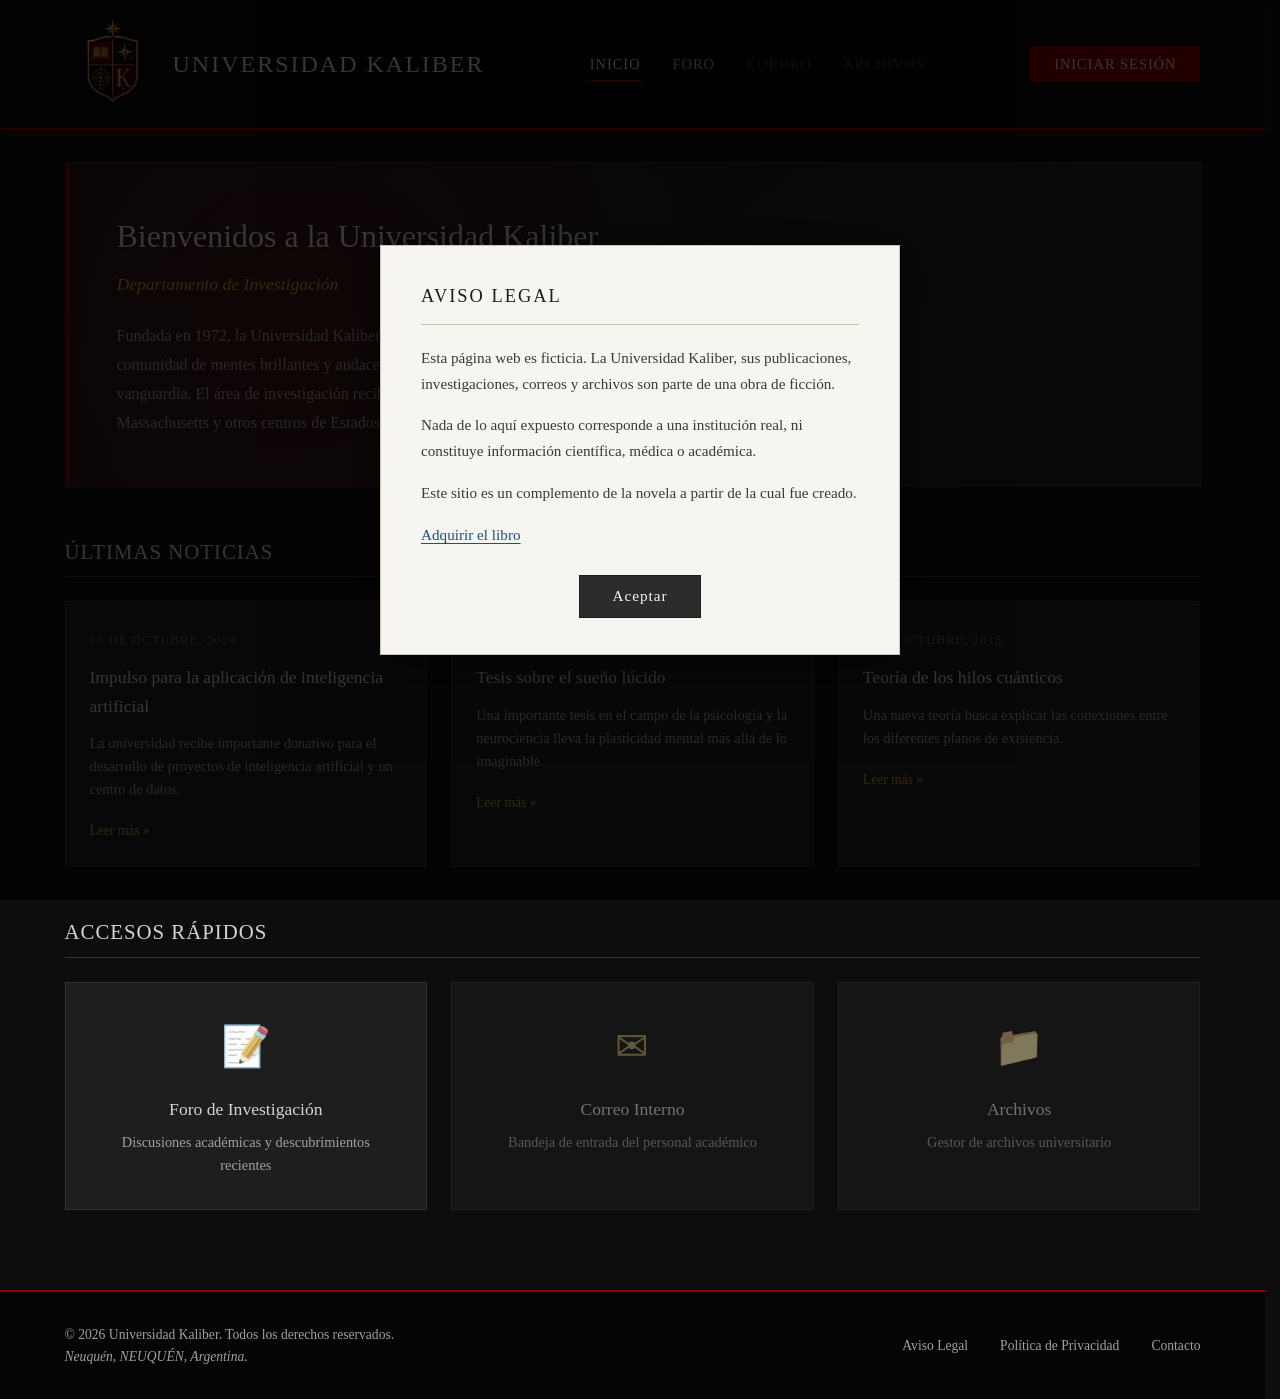
<file: src/index.html>
<!DOCTYPE html>
<html lang="es">

<head>
    <meta charset="UTF-8">
    <meta name="viewport" content="width=device-width, initial-scale=1.0">
    <meta name="description" content="Universidad Kaliber - Portal oficial de investigación académica">
    <title>Universidad Kaliber - Portal</title>
    <link rel="icon" type="image/png" href="assets/images/favicon.png">
    <link rel="stylesheet" href="css/styles.css">
</head>

<body>
    <header class="header">
        <div class="header-container">
            <div class="logo">
                <img class="logo-img" src="assets/images/logos.png" alt="Escudo de la Universidad Kaliber">
                <h1>Universidad Kaliber</h1>
            </div>
            <nav class="nav">
                <ul class="nav-list">
                    <li><a href="#inicio" class="nav-link" data-view="inicio">Inicio</a></li>
                    <li><a href="#foro" class="nav-link" data-view="foro">Foro</a></li>
                    <li><a href="#correo" class="nav-link restricted" data-restricted="true"
                            data-view="correo">Correo</a></li>
                    <li><a href="#archivos" class="nav-link restricted" data-restricted="true"
                            data-view="archivos">Archivos</a></li>
                </ul>
            </nav>
            <div class="user-container">
                <button class="login-btn" id="loginBtn">Iniciar Sesión</button>
                <a href="#perfil" class="profile-btn" id="profileBtn" style="display: none;"></a>
                <button class="notification-btn" id="notificationBtn" type="button" title="Notificaciones"
                    aria-label="Abrir notificaciones" style="display: none;">
                    <span class="notification-icon">&#128276;</span>
                    <span class="notification-badge" id="notificationBadge">3</span>
                </button>
                <button class="logout-btn" id="logoutBtn" style="display: none;">Salir</button>
            </div>
        </div>
    </header>

    <div id="main-placeholder"></div>

    <div id="footer-placeholder"></div>

    <div class="login-modal" id="loginModal">
        <div class="modal-content">
            <span class="close-modal" id="closeModal">&times;</span>
            <h3>Iniciar Sesión</h3>
            <form class="login-form" id="loginForm">
                <div class="form-group">
                    <label for="username">Usuario:</label>
                    <input type="text" id="username" name="username" required>
                </div>
                <div class="form-group">
                    <label for="password">Contraseña:</label>
                    <input type="password" id="password" name="password" required>
                </div>
                <p class="login-error" id="loginError" role="alert" hidden>Credenciales incorrectas. Acceso denegado.</p>
                <button type="submit" class="submit-btn">Ingresar</button>
            </form>
        </div>
    </div>

    <div class="modal freeze-modal" id="freezeModal">
        <div class="freeze-content">
            <div class="freeze-symbols" id="freezeSymbolsTop"></div>
            <div class="freeze-center">
                <div class="freeze-title">■■ BLOQUEO DE SEGURIDAD — NODO 136 ■■</div>
                <p class="freeze-message">Señal de la terminal 136 corrompida. El nodo requiere reinicio manual.</p>
                <pre class="freeze-dump" id="freezeDump"></pre>
                <p class="freeze-alert">— ESPERANDO REINICIO MANUAL EN LA TERMINAL 136 —</p>
            </div>
            <div class="freeze-symbols" id="freezeSymbolsBottom"></div>
        </div>
    </div>

    <div class="modal console-modal" id="consoleModal">
        <div class="modal-content console-content">
            <div class="modal-header">
                <h3 id="consoleTitle">Consola de mantenimiento — nodo 136</h3>
                <div class="modal-controls">
                    <button type="button" class="modal-control-btn" id="consoleMaximizeBtn" title="Maximizar">
                        <span class="icon-maximize">&#9633;</span><span class="icon-restore">&#10697;</span>
                    </button>
                    <button type="button" class="modal-control-btn close-btn" id="consoleCloseBtn" title="Cerrar">&times;</button>
                </div>
            </div>
            <div class="modal-body console-body">
                <div class="console-output" id="consoleOutput"></div>
                <div class="console-input-line" id="consoleInputLine">
                    <span class="console-prompt">ila@kaliber:~$</span>
                    <input type="text" id="consoleInput" autocomplete="off" spellcheck="false">
                </div>
            </div>
        </div>
    </div>

    <div class="modal" id="uploadModal">
        <div class="modal-content">
            <span class="close-modal" id="closeUploadModal">&times;</span>
            <h3>Subir mi dibujo</h3>
            <form class="upload-form" id="uploadForm">
                <div class="form-group">
                    <label for="drawingTitle">Título del dibujo:</label>
                    <input type="text" id="drawingTitle" name="drawingTitle" placeholder="Ej: Visión del abismo"
                        required>
                </div>
                <div class="form-group">
                    <label for="drawingCategory">Categoría:</label>
                    <select id="drawingCategory" name="drawingCategory" required>
                        <option value="">Seleccionar categoría</option>
                        <option value="suenos">Sueños</option>
                        <option value="compulsiones">Compulsiones</option>
                        <option value="dibujos">Dibujos</option>
                    </select>
                </div>
                <div class="form-group">
                    <label for="drawingFile">Archivo:</label>
                    <div class="file-upload-area" id="fileUploadArea">
                        <span class="upload-icon">&#128228;</span>
                        <p>Arrastra tu archivo aquí o haz clic para seleccionar</p>
                        <input type="file" id="drawingFile" name="drawingFile" accept="image/*" hidden>
                    </div>
                    <p class="file-name" id="fileName">Ningún archivo seleccionado</p>
                </div>
                <div class="form-group">
                    <label for="drawingDescription">Descripción:</label>
                    <textarea id="drawingDescription" name="drawingDescription" rows="3"
                        placeholder="Describe tu visión o experiencia..."></textarea>
                </div>
                <p class="upload-error" id="uploadFileError" role="alert" hidden>
                    Debés seleccionar un archivo para publicar tu dibujo.
                </p>
                <button type="submit" class="submit-btn">Publicar dibujo</button>
            </form>
            <div class="upload-step" id="uploadProcess" hidden>
                <p class="upload-phase-text" id="uploadPhaseText"></p>
                <div class="upload-progress" id="uploadProgress"></div>
                <div class="upload-log" id="uploadLog"></div>
            </div>
            <div class="upload-step" id="uploadResult" hidden>
                <p class="match-summary" id="matchSummary"></p>
                <div class="match-table" id="matchList"></div>
                <button type="button" class="submit-btn" id="uploadResultClose">Cerrar</button>
            </div>
        </div>
    </div>

    <div class="modal" id="notificationModal">
        <div class="modal-content notification-modal-content">
            <button class="close-modal" id="closeNotificationModal" type="button" aria-label="Cerrar notificaciones">&times;</button>
            <h3>Notificaciones</h3>
            <div class="notification-list">
                <div class="notification-item unread">
                    <span class="notification-type-icon">&#128172;</span>
                    <div class="notification-info">
                        <p class="notification-text">Prof. Armitage respondió a tu tema "Visión recurrente del templo
                            submarino"</p>
                        <span class="notification-time">Hace 30 minutos</span>
                    </div>
                </div>
                <div class="notification-item unread">
                    <span class="notification-type-icon">&#128221;</span>
                    <div class="notification-info">
                        <p class="notification-text">Tu dibujo "Entidad geométrica" fue aprobado para la galería</p>
                        <span class="notification-time">Hace 1 hora</span>
                    </div>
                </div>
                <div class="notification-item unread">
                    <span class="notification-type-icon">&#128276;</span>
                    <div class="notification-info">
                        <p class="notification-text">Nuevo tema en la categoría Dibujos: "El grabado de la montaña"</p>
                        <span class="notification-time">Hace 2 horas</span>
                    </div>
                </div>
                <div class="notification-item">
                    <span class="notification-type-icon">&#128101;</span>
                    <div class="notification-info">
                        <p class="notification-text">Decano West te mencionó en "Reunión del departamento"</p>
                        <span class="notification-time">Ayer</span>
                    </div>
                </div>
            </div>
            <button class="mark-all-read-btn" id="markAllReadBtn">Marcar todas como leídas</button>
        </div>
    </div>

    <div class="disclaimer-modal" id="disclaimerModal" role="dialog" aria-modal="true" aria-labelledby="disclaimerTitle">
        <div class="disclaimer-content">
            <h2 class="disclaimer-title" id="disclaimerTitle">Aviso legal</h2>
            <p class="disclaimer-text">
                Esta página web es ficticia. La Universidad Kaliber, sus publicaciones, investigaciones,
                correos y archivos son parte de una obra de ficción.
            </p>
            <p class="disclaimer-text">
                Nada de lo aquí expuesto corresponde a una institución real, ni constituye información
                científica, médica o académica.
            </p>
            <p class="disclaimer-text">
                Este sitio es un complemento de la novela a partir de la cual fue creado.
            </p>
            <a href="#" class="disclaimer-link">Adquirir el libro</a>
            <button class="disclaimer-accept-btn" id="disclaimerAcceptBtn">Aceptar</button>
        </div>
    </div>

    <script src="js/archivos.js"></script>
    <script src="js/bloqueo.js"></script>
<script src="js/terminal.js"></script>
    <script src="js/correo.js"></script>
    <script src="js/foro.js"></script>
    <script src="js/inicio.js"></script>
    <script src="js/perfil.js"></script>
    <script src="js/analitica.js"></script>
    <script src="js/navegacion.js"></script>
    <script src="js/main.js"></script>
    <script src="js/subida.js"></script>
    <script src="js/footer.js"></script>
</body>

</html>
</file>
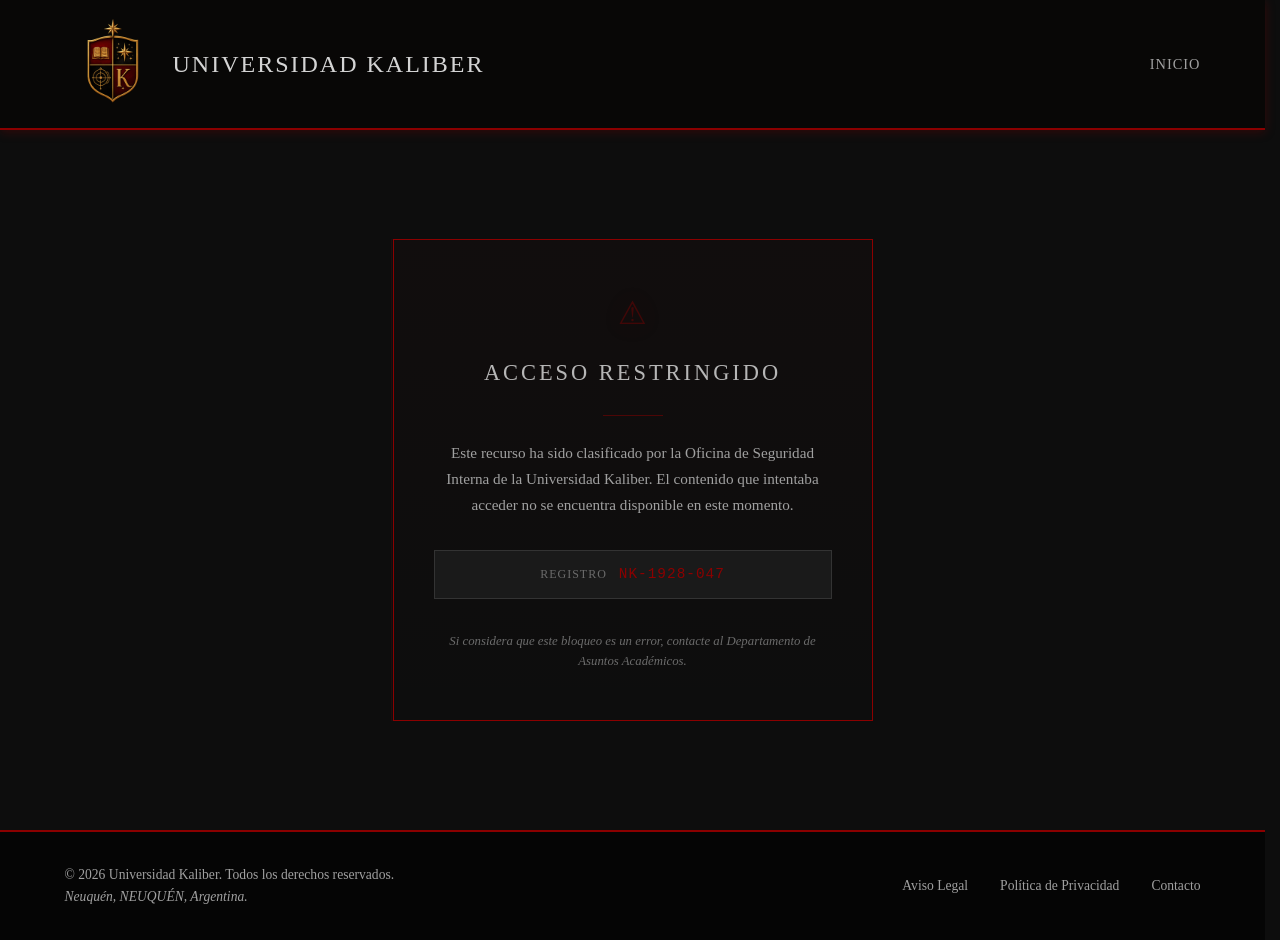
<file: src/acceso-restringido.html>
<!DOCTYPE html>
<html lang="es">

<head>
    <meta charset="UTF-8">
    <meta name="viewport" content="width=device-width, initial-scale=1.0">
    <meta name="description" content="Universidad Kaliber - Acceso restringido">
    <title>Acceso Restringido - Universidad Kaliber</title>
    <link rel="icon" type="image/png" href="assets/images/favicon.png">
    <link rel="stylesheet" href="css/styles.css">
</head>

<body>
    <header class="header">
        <div class="header-container">
            <div class="logo">
                <img class="logo-img" src="assets/images/logos.png" alt="Escudo de la Universidad Kaliber">
                <h1>Universidad Kaliber</h1>
            </div>
            <nav class="nav">
                <ul class="nav-list">
                    <li><a href="index.html" class="nav-link">Inicio</a></li>                  
                </ul>
            </nav>          
        </div>
    </header>

    <main class="main restricted-page">
        <div class="restricted-content">
            <div class="restricted-stamp">&#9888;</div>
            <h2 class="restricted-title">Acceso Restringido</h2>
            <div class="restricted-divider"></div>
            <p class="restricted-message">
                Este recurso ha sido clasificado por la Oficina de Seguridad Interna de la Universidad Kaliber.
                El contenido que intentaba acceder no se encuentra disponible en este momento.
            </p>
            <div class="restricted-case">
                <span class="case-label">Registro</span>
                <span class="case-number">NK-1928-047</span>
            </div>
            <p class="restricted-note">
                Si considera que este bloqueo es un error, contacte al Departamento de Asuntos Académicos.
            </p>
        </div>
    </main>

    <div id="footer-placeholder"></div>

  
    <script src="js/main.js"></script>
    <script src="js/footer.js"></script>
</body>

</html>
</file>
<file: src/css/styles.css>
:root {
    --bg-primary: #0d0d0d;
    --bg-secondary: #1a1a1a;
    --bg-tertiary: #252525;

    --text-primary: #d4d4d4;
    --text-secondary: #a0a0a0;
    --text-muted: #6b6b6b;

    --accent-primary: #8b0000;
    --accent-secondary: #4a0000;
    --accent-glow: #ff0000;

    --border-color: #333;

    --link-color: #c9a227;
    --link-hover: #ffd700;

    --header-bg: #080706;
    --footer-bg: #050505;
    --card-bg: #1e1e1e;
    --shadow-color: rgba(139, 0, 0, 0.3);
}

* {
    margin: 0;
    padding: 0;
    box-sizing: border-box;
}

html {
    scroll-behavior: smooth;
}

body {
    font-family: 'Georgia', 'Times New Roman', serif;
    background-color: var(--bg-primary);
    color: var(--text-primary);
    line-height: 1.6;
    min-height: 100vh;
    display: flex;
    flex-direction: column;
}

a {
    color: var(--link-color);
    text-decoration: none;
    transition: color 0.3s ease;
}

a:hover {
    color: var(--link-hover);
}

/* Header */
.header {
    background-color: var(--header-bg);
    border-bottom: 2px solid var(--accent-primary);
    padding: 1rem 0;
    position: sticky;
    top: 0;
    z-index: 100;
    box-shadow: 0 2px 10px var(--shadow-color);
}

.header-container {
    max-width: 1200px;
    margin: 0 auto;
    padding: 0 2rem;
    display: flex;
    justify-content: space-between;
    align-items: center;
    flex-wrap: wrap;
    gap: 1rem;
}

.logo {
    display: flex;
    align-items: center;
    gap: 0.75rem;
}

.logo-img {
    height: 6rem;
    width: auto;
    display: block;
}

.logo h1 {
    font-size: 1.5rem;
    font-weight: normal;
    color: var(--text-primary);
    letter-spacing: 2px;
    text-transform: uppercase;
}

.nav-list {
    display: flex;
    list-style: none;
    gap: 2rem;
}

.nav-link {
    color: var(--text-secondary);
    font-size: 0.9rem;
    text-transform: uppercase;
    letter-spacing: 1px;
    padding: 0.5rem 0;
    border-bottom: 2px solid transparent;
    transition: all 0.3s ease;
}

.nav-link:hover,
.nav-link.active {
    color: var(--text-primary);
    border-bottom-color: var(--accent-primary);
}

.login-btn {
    background-color: var(--accent-primary);
    color: var(--text-primary);
    border: none;
    padding: 0.6rem 1.5rem;
    font-family: inherit;
    font-size: 0.9rem;
    cursor: pointer;
    text-transform: uppercase;
    letter-spacing: 1px;
    transition: all 0.3s ease;
}

.login-btn:hover {
    background-color: var(--accent-secondary);
    box-shadow: 0 0 15px var(--shadow-color);
}

/* User Container */
.user-container {
    display: flex;
    align-items: center;
    gap: 1rem;
}

.profile-btn {
    color: var(--text-secondary);
    font-size: 0.9rem;
    letter-spacing: 1px;
    padding: 0.5rem 0;
    border-bottom: 2px solid transparent;
    transition: all 0.3s ease;
}

.profile-btn:hover,
.profile-btn.active {
    color: var(--text-primary);
    border-bottom-color: var(--accent-primary);
}

.logout-btn {
    background-color: var(--accent-primary);
    color: var(--text-primary);
    border: none;
    padding: 0.6rem 1.5rem;
    font-family: inherit;
    font-size: 0.9rem;
    cursor: pointer;
    text-transform: uppercase;
    letter-spacing: 1px;
    transition: all 0.3s ease;
    text-decoration: none;
}

.logout-btn:hover {
    background-color: var(--accent-secondary);
    box-shadow: 0 0 15px var(--shadow-color);
    color: var(--text-primary);
}

/* Restricted Links */
.nav-link[data-restricted="true"].restricted {
    color: var(--text-muted);
    cursor: not-allowed;
    opacity: 0.5;
    pointer-events: none;
}

.nav-link[data-restricted="true"].restricted:hover {
    color: var(--text-muted);
    border-bottom-color: transparent;
    text-shadow: none;
}

.quick-link-card[data-restricted="true"].restricted {
    opacity: 0.5;
    cursor: not-allowed;
    pointer-events: none;
}

.quick-link-card[data-restricted="true"].restricted:hover {
    border-color: var(--border-color);
    box-shadow: none;
    transform: none;
}

/* Profile Page */
.profile-section {
    margin-bottom: 3rem;
}

.profile-card {
    background-color: var(--card-bg);
    border: 1px solid var(--border-color);
    border-left: 4px solid var(--accent-primary);
    padding: 2rem;
    display: flex;
    align-items: center;
    gap: 2rem;
}

.profile-avatar {
    width: 100px;
    height: 100px;
    background-color: var(--bg-tertiary);
    border: 2px solid var(--accent-primary);
    border-radius: 50%;
    overflow: hidden;
    display: flex;
    align-items: center;
    justify-content: center;
    flex-shrink: 0;
    cursor: pointer;
    transition: box-shadow 0.3s ease;
}

.profile-avatar:hover {
    box-shadow: 0 0 12px var(--shadow-color), 0 0 4px var(--accent-primary);
}

.profile-avatar-img {
    width: 100%;
    height: 100%;
    object-fit: cover;
    display: block;
}

/* Avatar Preview Modal (Perfil) */
.avatar-preview-body {
    display: flex;
    align-items: center;
    justify-content: center;
    overflow: hidden;
}

.avatar-preview-img {
    max-width: 100%;
    max-height: 100%;
    width: auto;
    height: auto;
    object-fit: contain;
    display: block;
}

.profile-info {
    flex: 1;
}

.profile-name {
    font-size: 1.5rem;
    font-weight: normal;
    color: var(--text-primary);
    margin-bottom: 0.5rem;
}

.profile-role {
    color: var(--link-color);
    font-style: italic;
    margin-bottom: 0.25rem;
}

.profile-email {
    color: var(--text-secondary);
    font-size: 0.9rem;
}

.profile-links {
    margin-bottom: 3rem;
}

/* Email Layout */
.email-layout {
    display: grid;
    grid-template-columns: 250px 1fr;
    gap: 2rem;
    padding: 2rem;
    max-width: 1400px;
}

/* Email Sidebar */
.email-sidebar {
    background-color: var(--card-bg);
    border: 1px solid var(--border-color);
    padding: 1rem;
    height: fit-content;
}

.compose-btn {
    width: 100%;
    background-color: var(--accent-primary);
    color: var(--text-primary);
    border: none;
    padding: 0.75rem;
    font-family: inherit;
    font-size: 0.9rem;
    cursor: pointer;
    text-transform: uppercase;
    letter-spacing: 1px;
    margin-bottom: 1rem;
    transition: all 0.3s ease;
}

.compose-btn:hover {
    background-color: var(--accent-secondary);
    box-shadow: 0 0 15px var(--shadow-color);
}

.mailbox-nav {
    display: flex;
    flex-direction: column;
    gap: 0.5rem;
}

.mailbox-item {
    display: flex;
    align-items: center;
    gap: 0.75rem;
    padding: 0.75rem;
    color: var(--text-secondary);
    text-decoration: none;
    transition: all 0.3s ease;
    border-left: 3px solid transparent;
}

.mailbox-item:hover {
    background-color: var(--bg-tertiary);
    color: var(--text-primary);
}

.mailbox-item.active {
    background-color: var(--bg-tertiary);
    color: var(--text-primary);
    border-left-color: var(--accent-primary);
}

.mailbox-icon {
    font-size: 1.2rem;
}

.mailbox-name {
    flex: 1;
    font-size: 0.9rem;
}

.mailbox-count {
    background-color: var(--accent-primary);
    color: var(--text-primary);
    font-size: 0.75rem;
    padding: 0.2rem 0.5rem;
    border-radius: 2px;
}

/* Email Content */
.email-content {
    background-color: var(--card-bg);
    border: 1px solid var(--border-color);
}

.email-header {
    display: flex;
    justify-content: space-between;
    align-items: center;
    padding: 1rem 1.5rem;
    border-bottom: 1px solid var(--border-color);
}

.email-header h2 {
    font-size: 1.2rem;
    font-weight: normal;
    color: var(--text-primary);
}

.email-total {
    font-size: 0.85rem;
    color: var(--text-muted);
}

/* Email List */
.email-list {
    display: flex;
    flex-direction: column;
}

.email-item {
    display: grid;
    grid-template-columns: 4px 120px 1fr 200px 60px;
    gap: 1rem;
    padding: 1rem 1.5rem;
    border-bottom: 1px solid var(--border-color);
    cursor: pointer;
    transition: background-color 0.3s ease;
    align-items: center;
}

.email-item:hover {
    background-color: var(--bg-tertiary);
}

.email-item.unread {
    background-color: rgba(139, 0, 0, 0.1);
}

.email-item.unread .email-from,
.email-item.unread .email-subject {
    font-weight: bold;
    color: var(--text-primary);
}

.email-status {
    width: 4px;
    height: 100%;
    background-color: transparent;
}

.email-item.unread .email-status {
    background-color: var(--accent-primary);
}

.email-from {
    font-size: 0.9rem;
    color: var(--text-secondary);
    white-space: nowrap;
    overflow: hidden;
    text-overflow: ellipsis;
}

.email-subject {
    font-size: 0.9rem;
    color: var(--text-secondary);
    white-space: nowrap;
    overflow: hidden;
    text-overflow: ellipsis;
}

.email-preview {
    font-size: 0.85rem;
    color: var(--text-muted);
    white-space: nowrap;
    overflow: hidden;
    text-overflow: ellipsis;
}

.email-date {
    font-size: 0.8rem;
    color: var(--text-muted);
    text-align: right;
}

.email-empty {
    padding: 2.5rem 1.5rem;
    text-align: center;
    color: var(--text-muted);
    font-family: 'Courier New', monospace;
    font-size: 0.9rem;
}

/* Email Detail */
.detail-meta {
    display: flex;
    flex-direction: column;
    gap: 0.25rem;
}

.detail-from {
    font-size: 0.9rem;
    color: var(--text-secondary);
}

.detail-body {
    color: var(--text-primary);
    line-height: 1.8;
}

.detail-body p {
    margin-bottom: 1rem;
}

/* Responsive */
@media (max-width: 900px) {
    .email-layout {
        grid-template-columns: 1fr;
    }

    .email-sidebar {
        order: -1;
    }

    .mailbox-nav {
        flex-direction: row;
        flex-wrap: wrap;
    }

    .mailbox-item {
        flex: 1;
        min-width: 120px;
        justify-content: center;
    }

    .mailbox-count {
        display: none;
    }

    .email-item {
        grid-template-columns: 4px 1fr auto;
    }

    .email-from {
        display: none;
    }

    .email-preview {
        display: none;
    }
}

/* Main */
.main {
    flex: 1;
    max-width: 1200px;
    margin: 0 auto;
    padding: 2rem;
    width: 100%;
}

/* Hero */
.hero {
    background: linear-gradient(135deg, var(--bg-secondary) 0%, var(--bg-tertiary) 100%);
    border: 1px solid var(--border-color);
    border-left: 4px solid var(--accent-primary);
    padding: 3rem;
    margin-bottom: 3rem;
    position: relative;
    overflow: hidden;
}

.hero::before {
    content: '';
    position: absolute;
    top: 0;
    left: 0;
    right: 0;
    bottom: 0;
    background: radial-gradient(circle at 20% 50%, var(--shadow-color) 0%, transparent 50%);
    pointer-events: none;
}

.hero-content {
    position: relative;
    z-index: 1;
}

.hero h2 {
    font-size: 2rem;
    font-weight: normal;
    color: var(--text-primary);
    margin-bottom: 0.5rem;
    text-shadow: 1px 1px 2px rgba(0, 0, 0, 0.5);
}

.hero-subtitle {
    font-size: 1.1rem;
    color: var(--link-color);
    font-style: italic;
    margin-bottom: 1.5rem;
}

.hero-description {
    color: var(--text-secondary);
    font-size: 1rem;
    max-width: 800px;
    line-height: 1.8;
}

/* Section Titles */
.section-title {
    font-size: 1.3rem;
    font-weight: normal;
    color: var(--text-primary);
    margin-bottom: 1.5rem;
    padding-bottom: 0.5rem;
    border-bottom: 1px solid var(--border-color);
    text-transform: uppercase;
    letter-spacing: 1px;
}

/* News */
.news {
    margin-bottom: 3rem;
}

.news-grid {
    display: grid;
    grid-template-columns: repeat(auto-fit, minmax(300px, 1fr));
    gap: 1.5rem;
}

.news-card {
    background-color: var(--card-bg);
    border: 1px solid var(--border-color);
    padding: 1.5rem;
    transition: all 0.3s ease;
}

.news-card:hover {
    border-color: var(--accent-primary);
    box-shadow: 0 0 10px var(--shadow-color);
}

.news-date {
    font-size: 0.8rem;
    color: var(--text-muted);
    text-transform: uppercase;
    letter-spacing: 1px;
}

.news-card h4 {
    font-size: 1.1rem;
    font-weight: normal;
    color: var(--text-primary);
    margin: 0.75rem 0;
}

.news-card p {
    color: var(--text-secondary);
    font-size: 0.9rem;
    margin-bottom: 1rem;
}

.news-link {
    font-size: 0.85rem;
    color: var(--link-color);
}

/* Quick Links */
.quick-links {
    margin-bottom: 3rem;
}

.links-grid {
    display: grid;
    grid-template-columns: repeat(auto-fit, minmax(280px, 1fr));
    gap: 1.5rem;
}

.quick-link-card {
    background-color: var(--card-bg);
    border: 1px solid var(--border-color);
    padding: 2rem;
    text-align: center;
    transition: all 0.3s ease;
}

.quick-link-card:hover {
    border-color: var(--accent-primary);
    box-shadow: 0 0 15px var(--shadow-color);
    transform: translateY(-3px);
}

.link-icon {
    font-size: 2.5rem;
    display: block;
    margin-bottom: 1rem;
    filter: grayscale(50%);
}

.quick-link-card:hover .link-icon {
    filter: grayscale(0%);
}

.quick-link-card h4 {
    font-size: 1.1rem;
    font-weight: normal;
    color: var(--text-primary);
    margin-bottom: 0.5rem;
}

.quick-link-card p {
    color: var(--text-secondary);
    font-size: 0.9rem;
}

/* Footer */
.footer {
    background-color: var(--footer-bg);
    border-top: 2px solid var(--accent-primary);
    padding: 2rem 0;
    margin-top: auto;
}

.footer-container {
    max-width: 1200px;
    margin: 0 auto;
    padding: 0 2rem;
    display: flex;
    justify-content: space-between;
    align-items: center;
    flex-wrap: wrap;
    gap: 1rem;
}

.footer-info p {
    color: var(--text-secondary);
    font-size: 0.85rem;
}

.footer-address {
    color: var(--text-muted);
    font-style: italic;
}

.footer-links {
    display: flex;
    gap: 2rem;
}

.footer-links a {
    color: var(--text-secondary);
    font-size: 0.85rem;
}

.footer-links a:hover {
    color: var(--text-primary);
}

/* Login Modal */
.login-modal {
    display: none;
    position: fixed;
    top: 0;
    left: 0;
    width: 100%;
    height: 100%;
    background-color: rgba(0, 0, 0, 0.8);
    z-index: 200;
    justify-content: center;
    align-items: center;
}

.login-modal.active {
    display: flex;
}

.modal-content {
    background-color: var(--bg-secondary);
    border: 1px solid var(--border-color);
    padding: 2rem;
    width: 100%;
    max-width: 400px;
    position: relative;
    box-shadow: 0 0 30px var(--shadow-color);
}

.close-modal {
    position: absolute;
    top: 1rem;
    right: 1rem;
    background: transparent;
    border: 0;
    padding: 0;
    font-size: 1.5rem;
    color: var(--text-secondary);
    cursor: pointer;
    transition: color 0.3s ease;
}

.close-modal:hover {
    color: var(--text-primary);
}

.modal-content h3 {
    font-size: 1.3rem;
    font-weight: normal;
    color: var(--text-primary);
    margin-bottom: 1.5rem;
    text-align: center;
}

.login-form {
    display: flex;
    flex-direction: column;
    gap: 1rem;
}

.form-group {
    display: flex;
    flex-direction: column;
    gap: 0.5rem;
}

.form-group label {
    font-size: 0.9rem;
    color: var(--text-secondary);
}

.form-group input {
    background-color: var(--bg-tertiary);
    border: 1px solid var(--border-color);
    color: var(--text-primary);
    padding: 0.75rem;
    font-family: inherit;
    font-size: 0.9rem;
    transition: border-color 0.3s ease;
}

.form-group input:focus {
    outline: none;
    border-color: var(--accent-primary);
}

.form-group textarea,
.form-group select {
    background-color: var(--bg-tertiary);
    border: 1px solid var(--border-color);
    color: var(--text-primary);
    padding: 0.75rem;
    font-family: inherit;
    font-size: 0.9rem;
    transition: border-color 0.3s ease;
}

.form-group textarea:focus,
.form-group select:focus {
    outline: none;
    border-color: var(--accent-primary);
}

.submit-btn {
    background-color: var(--accent-primary);
    color: var(--text-primary);
    border: none;
    padding: 0.75rem;
    font-family: inherit;
    font-size: 0.9rem;
    cursor: pointer;
    text-transform: uppercase;
    letter-spacing: 1px;
    margin-top: 0.5rem;
    transition: all 0.3s ease;
}

.submit-btn:hover {
    background-color: var(--accent-secondary);
    box-shadow: 0 0 15px var(--shadow-color);
}

.login-error {
    background-color: rgba(255, 0, 0, 0.08);
    border: 1px solid var(--accent-glow);
    border-left: 3px solid var(--accent-glow);
    color: var(--text-primary);
    font-size: 0.85rem;
    line-height: 1.4;
    padding: 0.6rem 0.75rem;
}

.form-group input.field-error {
    border-color: var(--accent-glow);
}

/* Responsive */
@media (max-width: 768px) {
    .header-container {
        flex-direction: column;
        text-align: center;
    }

    .nav-list {
        flex-wrap: wrap;
        justify-content: center;
        gap: 1rem;
    }

    .hero {
        padding: 2rem;
    }

    .hero h2 {
        font-size: 1.5rem;
    }

    .news-grid,
    .links-grid {
        grid-template-columns: 1fr;
    }

    .footer-container {
        flex-direction: column;
        text-align: center;
    }

    .footer-links {
        flex-wrap: wrap;
        justify-content: center;
    }
}

@media (max-width: 480px) {
    .main {
        padding: 1rem;
    }

    .hero {
        padding: 1.5rem;
    }

    .nav-list {
        gap: 0.5rem;
    }

    .nav-link {
        font-size: 0.8rem;
    }
}

/* Forum Layout */
.forum-layout {
    display: grid;
    grid-template-columns: 280px 1fr;
    gap: 2rem;
    padding: 2rem;
    max-width: 1400px;
}

/* Forum Sidebar */
.forum-sidebar {
    background-color: var(--card-bg);
    border: 1px solid var(--border-color);
    padding: 1rem;
    height: fit-content;
}

.sidebar-section {
    margin-bottom: 1.5rem;
}

.sidebar-section:last-child {
    margin-bottom: 0;
}

.sidebar-title {
    font-size: 0.9rem;
    font-weight: normal;
    color: var(--text-muted);
    text-transform: uppercase;
    letter-spacing: 1px;
    margin-bottom: 1rem;
    padding-bottom: 0.5rem;
    border-bottom: 1px solid var(--border-color);
}

.category-nav {
    display: flex;
    flex-direction: column;
    gap: 0.5rem;
}

.category-item {
    display: flex;
    align-items: center;
    gap: 0.75rem;
    padding: 0.75rem;
    color: var(--text-secondary);
    text-decoration: none;
    transition: all 0.3s ease;
    border-left: 3px solid transparent;
}

.category-item:hover {
    background-color: var(--bg-tertiary);
    color: var(--text-primary);
}

.category-item.active {
    background-color: var(--bg-tertiary);
    color: var(--text-primary);
    border-left-color: var(--accent-primary);
}

.category-icon {
    font-size: 1.2rem;
}

.category-name {
    flex: 1;
    font-size: 0.9rem;
}

.category-count {
    background-color: var(--accent-primary);
    color: var(--text-primary);
    font-size: 0.75rem;
    padding: 0.2rem 0.5rem;
    border-radius: 2px;
}

/* Upload Drawing Button */
.upload-drawing-btn {
    width: 100%;
    background-color: var(--accent-primary);
    color: var(--text-primary);
    border: none;
    padding: 0.75rem;
    font-family: inherit;
    font-size: 0.9rem;
    cursor: pointer;
    text-transform: uppercase;
    letter-spacing: 1px;
    display: flex;
    align-items: center;
    justify-content: center;
    gap: 0.5rem;
    transition: all 0.3s ease;
}

.upload-drawing-btn:hover {
    background-color: var(--accent-secondary);
    box-shadow: 0 0 15px var(--shadow-color);
}

.btn-icon {
    font-size: 1.1rem;
}

/* Forum Content */
.forum-content {
    background-color: var(--card-bg);
    border: 1px solid var(--border-color);
}

.forum-header {
    display: flex;
    justify-content: space-between;
    align-items: center;
    padding: 1rem 1.5rem;
    border-bottom: 1px solid var(--border-color);
}

.forum-header h2 {
    font-size: 1.2rem;
    font-weight: normal;
    color: var(--text-primary);
}

.forum-topic-count {
    font-size: 0.85rem;
    color: var(--text-muted);
}

/* Topic List */
.topic-list {
    display: flex;
    flex-direction: column;
}

.topic-item {
    display: flex;
    align-items: flex-start;
    gap: 1rem;
    padding: 1rem 1.5rem;
    border-bottom: 1px solid var(--border-color);
    transition: background-color 0.3s ease;
    cursor: pointer;
}

.topic-item:hover {
    background-color: var(--bg-tertiary);
}

.topic-item:focus-visible {
    outline: 2px solid var(--link-color);
    outline-offset: -2px;
}

.topic-avatar {
    width: 40px;
    height: 40px;
    background-color: var(--bg-tertiary);
    border: 1px solid var(--border-color);
    display: flex;
    align-items: center;
    justify-content: center;
    flex-shrink: 0;
}

.avatar-initials {
    font-size: 0.8rem;
    color: var(--text-secondary);
    font-weight: bold;
}

.topic-info {
    flex: 1;
    min-width: 0;
}

.topic-title {
    font-size: 1rem;
    font-weight: normal;
    color: var(--text-primary);
    margin-bottom: 0.25rem;
}

.topic-excerpt {
    font-size: 0.85rem;
    color: var(--text-muted);
    margin-bottom: 0.5rem;
    white-space: nowrap;
    overflow: hidden;
    text-overflow: ellipsis;
}

.topic-meta {
    display: flex;
    gap: 1rem;
    font-size: 0.8rem;
    color: var(--text-muted);
}

.topic-author {
    color: var(--link-color);
}

.topic-stats {
    display: flex;
    flex-direction: column;
    align-items: center;
    gap: 0.25rem;
    color: var(--text-muted);
    font-size: 0.8rem;
    flex-shrink: 0;
}

.stat-icon {
    font-size: 1rem;
}

/* Header Actions */
.header-actions {
    display: flex;
    align-items: center;
    gap: 1rem;
}

/* Notification Button */
.notification-btn {
    background-color: transparent;
    border: none;
    border-bottom: 2px solid transparent;
    color: var(--text-secondary);
    width: 2.5rem;
    height: 2.5rem;
    display: flex;
    align-items: center;
    justify-content: center;
    cursor: pointer;
    position: relative;
    transition: all 0.3s ease;
}

.notification-btn:hover {
    border-bottom-color: var(--accent-primary);
    color: var(--text-primary);
}

.notification-icon {
    font-size: 1.2rem;
}

.notification-badge {
    position: absolute;
    top: -5px;
    right: -5px;
    background-color: var(--accent-primary);
    color: var(--text-primary);
    font-size: 0.7rem;
    width: 1.2rem;
    height: 1.2rem;
    display: flex;
    align-items: center;
    justify-content: center;
    border-radius: 50%;
}

/* Modals */
html {
    scrollbar-gutter: stable;
}

body:has(.modal.active),
body:has(.login-modal.active),
body:has(.disclaimer-modal.active) {
    overflow: hidden;
}

.modal {
    display: none;
    position: fixed;
    top: 0;
    left: 0;
    width: 100%;
    height: 100%;
    background-color: rgba(0, 0, 0, 0.8);
    z-index: 200;
    justify-content: center;
    align-items: center;
}

.modal.active {
    display: flex;
}

.modal-content {
    background-color: var(--bg-secondary);
    border: 1px solid var(--border-color);
    padding: 2rem;
    width: 100%;
    max-width: 500px;
    max-height: 80vh;
    overflow-y: auto;
    position: relative;
    box-shadow: 0 0 30px var(--shadow-color);
}

.notification-modal-content {
    max-width: 450px;
}

.close-modal {
    position: absolute;
    top: 1rem;
    right: 1rem;
    font-size: 1.5rem;
    color: var(--text-secondary);
    cursor: pointer;
    transition: color 0.3s ease;
}

.close-modal:hover {
    color: var(--text-primary);
}

.modal-content h3 {
    font-size: 1.3rem;
    font-weight: normal;
    color: var(--text-primary);
    margin-bottom: 1.5rem;
    text-align: center;
}

/* Disclaimer Modal */
.disclaimer-modal {
    display: none;
    position: fixed;
    top: 0;
    left: 0;
    width: 100%;
    height: 100%;
    background-color: rgba(0, 0, 0, 0.75);
    z-index: 300;
    justify-content: center;
    align-items: center;
    padding: 1rem;
}

.disclaimer-modal.active {
    display: flex;
}

.disclaimer-content {
    background-color: #f7f5ef;
    color: #1d1d1b;
    border: 1px solid #c9c3b4;
    padding: 2.25rem 2.5rem;
    width: 100%;
    max-width: 520px;
    max-height: 85vh;
    overflow-y: auto;
    position: relative;
    font-family: Georgia, 'Times New Roman', serif;
    text-align: left;
    box-shadow: 0 10px 40px rgba(0, 0, 0, 0.5);
}

.disclaimer-title {
    font-size: 1.15rem;
    font-weight: normal;
    color: #1d1d1b;
    text-transform: uppercase;
    letter-spacing: 2px;
    padding-bottom: 0.75rem;
    margin-bottom: 1.25rem;
    border-bottom: 1px solid #c9c3b4;
}

.disclaimer-text {
    font-size: 0.95rem;
    line-height: 1.7;
    color: #3a3a36;
    margin-bottom: 1rem;
}

.disclaimer-link {
    display: inline-block;
    color: #1a4f8b;
    font-size: 0.95rem;
    text-decoration: underline;
    text-underline-offset: 3px;
    margin-bottom: 1.75rem;
    transition: color 0.3s ease;
}

.disclaimer-link:hover {
    color: #0f355e;
    text-decoration: underline;
    text-shadow: none;
}

.disclaimer-accept-btn {
    display: block;
    margin: 0 auto;
    background-color: #2c2c2c;
    color: #f7f5ef;
    border: 1px solid #1d1d1b;
    padding: 0.7rem 2rem;
    font-family: inherit;
    font-size: 0.95rem;
    letter-spacing: 1px;
    cursor: pointer;
    transition: background-color 0.3s ease;
}

.disclaimer-accept-btn:hover {
    background-color: #000000;
}

@media (max-width: 600px) {
    .disclaimer-content {
        padding: 1.5rem 1.25rem;
    }

    .disclaimer-title {
        font-size: 1rem;
        letter-spacing: 1px;
    }

    .disclaimer-text {
        font-size: 0.9rem;
    }
}

/* Upload Form */
.upload-form {
    display: flex;
    flex-direction: column;
    gap: 1rem;
}

.file-upload-area {
    border: 2px dashed var(--border-color);
    padding: 2rem;
    text-align: center;
    cursor: pointer;
    transition: all 0.3s ease;
}

.file-upload-area:hover {
    border-color: var(--accent-primary);
    background-color: var(--bg-tertiary);
}

.upload-icon {
    font-size: 2rem;
    display: block;
    margin-bottom: 0.5rem;
}

.file-upload-area p {
    color: var(--text-secondary);
    font-size: 0.9rem;
}

.file-name {
    font-size: 0.85rem;
    color: var(--text-muted);
    font-style: italic;
    margin-top: 0.5rem;
}

/* Notification List */
.notification-list {
    display: flex;
    flex-direction: column;
    gap: 0.5rem;
    margin-bottom: 1rem;
}

.notification-item {
    display: flex;
    align-items: flex-start;
    gap: 0.75rem;
    padding: 0.75rem;
    border: 1px solid var(--border-color);
    transition: all 0.3s ease;
}

.notification-item:hover {
    background-color: var(--bg-tertiary);
}

.notification-item.unread {
    border-left: 3px solid var(--accent-primary);
    background-color: rgba(139, 0, 0, 0.1);
}

.compose-modal-content {
    max-width: 560px;
    padding: 0;
}

.compose-form {
    display: flex;
    flex-direction: column;
    gap: 1rem;
    padding: 1.5rem;
}

.compose-form .submit-btn {
    margin-top: 0;
}

.compose-status {
    min-height: 1.5rem;
    margin: 0;
    color: var(--link-color);
    font-size: 0.85rem;
    text-align: center;
}

.notification-type-icon {
    font-size: 1.2rem;
    flex-shrink: 0;
}

.notification-info {
    flex: 1;
}

.notification-text {
    font-size: 0.9rem;
    color: var(--text-primary);
    margin-bottom: 0.25rem;
}

.notification-time {
    font-size: 0.8rem;
    color: var(--text-muted);
}

.mark-all-read-btn {
    width: 100%;
    background-color: transparent;
    border: 1px solid var(--border-color);
    color: var(--text-secondary);
    padding: 0.75rem;
    font-family: inherit;
    font-size: 0.9rem;
    cursor: pointer;
    transition: all 0.3s ease;
}

.mark-all-read-btn:hover {
    border-color: var(--accent-primary);
    color: var(--text-primary);
}

/* Forum Responsive */
@media (max-width: 900px) {
    .forum-layout {
        grid-template-columns: 1fr;
    }

    .forum-sidebar {
        order: -1;
    }

    .category-nav {
        flex-direction: row;
        flex-wrap: wrap;
    }

    .category-item {
        flex: 1;
        min-width: 120px;
        justify-content: center;
        border-left: none;
        border-bottom: 3px solid transparent;
    }

    .category-item.active {
        border-left: none;
        border-bottom-color: var(--accent-primary);
    }

    .category-count {
        display: none;
    }

    .topic-meta {
        flex-wrap: wrap;
    }

    .topic-stats {
        display: none;
    }
}

@media (max-width: 600px) {
    .header-actions {
        gap: 0.5rem;
    }

    .notification-btn {
        width: 2rem;
        height: 2rem;
    }

    .topic-item {
        flex-direction: column;
    }

    .topic-avatar {
        display: none;
    }
}

/* Files Layout */
.files-layout {
    display: grid;
    grid-template-columns: 280px 1fr;
    gap: 2rem;
    padding: 2rem;
    max-width: 1400px;
}

/* Files Sidebar */
.files-sidebar {
    background-color: var(--card-bg);
    border: 1px solid var(--border-color);
    padding: 1rem;
    height: fit-content;
}

.sidebar-section {
    margin-bottom: 1.5rem;
}

.sidebar-section:last-child {
    margin-bottom: 0;
}

.sidebar-title {
    font-size: 0.9rem;
    font-weight: normal;
    color: var(--text-muted);
    text-transform: uppercase;
    letter-spacing: 1px;
    margin-bottom: 1rem;
    padding-bottom: 0.5rem;
    border-bottom: 1px solid var(--border-color);
}

/* Folder Tree */
.folder-tree {
    display: flex;
    flex-direction: column;
    gap: 0.25rem;
}

.folder-item {
    display: flex;
    align-items: center;
    gap: 0.75rem;
    padding: 0.75rem;
    color: var(--text-secondary);
    cursor: pointer;
    transition: all 0.3s ease;
    border-left: 3px solid transparent;
}

.folder-item:hover {
    background-color: var(--bg-tertiary);
    color: var(--text-primary);
}

.folder-item.active {
    background-color: var(--bg-tertiary);
    color: var(--text-primary);
    border-left-color: var(--accent-primary);
}

.folder-icon {
    font-size: 1.2rem;
}

.folder-name {
    font-size: 0.9rem;
}

/* Files Content */
.files-content {
    background-color: var(--card-bg);
    border: 1px solid var(--border-color);
}

.files-header {
    display: flex;
    justify-content: space-between;
    align-items: center;
    padding: 1rem 1.5rem;
    border-bottom: 1px solid var(--border-color);
}

.files-header h2 {
    font-size: 1.2rem;
    font-weight: normal;
    color: var(--text-primary);
}

.files-count {
    font-size: 0.85rem;
    color: var(--text-muted);
}

/* Files Grid */
.files-grid {
    display: grid;
    grid-template-columns: repeat(auto-fill, minmax(150px, 1fr));
    gap: 1rem;
    padding: 1.5rem;
}

.file-item {
    display: flex;
    flex-direction: column;
    align-items: center;
    padding: 1.5rem 1rem;
    background-color: var(--bg-tertiary);
    border: 1px solid var(--border-color);
    cursor: pointer;
    transition: all 0.3s ease;
    text-align: center;
}

.file-item:hover {
    border-color: var(--accent-primary);
    box-shadow: 0 0 10px var(--shadow-color);
    transform: translateY(-2px);
}

.file-icon {
    font-size: 3rem;
    margin-bottom: 0.75rem;
}

.file-thumb {
    width: 100%;
    height: 90px;
    margin-bottom: 0.75rem;
    background-color: var(--bg-secondary);
    border: 1px solid var(--border-color);
    overflow: hidden;
    display: flex;
    align-items: center;
    justify-content: center;
}

.file-thumb img {
    width: 100%;
    height: 100%;
    object-fit: cover;
    display: block;
}

.file-name {
    font-size: 0.85rem;
    color: var(--text-primary);
    margin-bottom: 0.25rem;
    word-break: break-word;
}

.file-meta {
    font-size: 0.75rem;
    color: var(--text-muted);
}

/* Preview Modal (Archivos + Correo) */
.preview-modal {
    overflow: hidden;
}

.modal-content,
.disclaimer-content {
    overscroll-behavior: contain;
}

.preview-content {
    width: 600px;
    min-width: 400px;
    min-height: 300px;
    max-width: none;
    max-height: none;
    display: flex;
    flex-direction: column;
    padding: 0;
}

.preview-content.is-maximized {
    width: 100vw;
    height: 100vh;
    min-width: 100vw;
    min-height: 100vh;
    max-width: none;
    max-height: none;
    position: fixed;
    top: 0;
    left: 0;
    z-index: 300;
    border: none;
}

.preview-content .icon-restore {
    display: none;
}

.preview-content.is-maximized .icon-maximize {
    display: none;
}

.preview-content.is-maximized .icon-restore {
    display: inline;
}

.preview-content .detail-meta {
    padding-bottom: 1rem;
    margin-bottom: 1rem;
    border-bottom: 1px solid var(--border-color);
}

.preview-footer {
    display: flex;
    justify-content: flex-end;
    padding: 1rem 1.5rem;
    border-top: 1px solid var(--border-color);
}

.preview-read-btn {
    background-color: var(--accent-primary);
    color: var(--text-primary);
    border: none;
    padding: 0.6rem 1.5rem;
    font-family: inherit;
    font-size: 0.85rem;
    text-transform: uppercase;
    letter-spacing: 1px;
    cursor: pointer;
    transition: all 0.3s ease;
}

.preview-read-btn:hover {
    background-color: var(--accent-secondary);
    box-shadow: 0 0 15px var(--shadow-color);
}

.modal-header {
    display: flex;
    justify-content: space-between;
    align-items: center;
    padding: 1rem 1.5rem;
    border-bottom: 1px solid var(--border-color);
    cursor: move;
}

.modal-header h3 {
    font-size: 1.1rem;
    font-weight: normal;
    color: var(--text-primary);
    margin: 0;
    text-align: left;
}

.modal-controls {
    display: flex;
    align-items: center;
    gap: 0.5rem;
}

.modal-control-btn {
    background-color: transparent;
    border: 1px solid var(--border-color);
    color: var(--text-secondary);
    width: 1.5rem;
    height: 1.5rem;
    display: flex;
    align-items: center;
    justify-content: center;
    cursor: pointer;
    font-size: 0.8rem;
    transition: all 0.3s ease;
}

.modal-control-btn:hover {
    border-color: var(--accent-primary);
    color: var(--text-primary);
}

.modal-control-btn.close-btn {
    font-size: 1rem;
    line-height: 1;
}

.modal-body {
    flex: 1;
    padding: 1.5rem;
    overflow-y: auto;
    color: var(--text-primary);
    line-height: 1.8;
    font-family: 'Courier New', monospace;
}

/* Preview de imágenes (Archivos): imagen a la izquierda + detalle a la derecha */
.modal-body.is-split {
    display: flex;
    gap: 1.5rem;
    overflow: hidden;
}

.preview-media {
    flex: 0 0 42%;
    min-height: 0;
    display: flex;
    align-items: center;
    justify-content: center;
    background-color: var(--bg-tertiary);
    border: 1px solid var(--border-color);
    overflow: hidden;
}

.preview-media-img {
    max-width: 100%;
    max-height: 100%;
    width: auto;
    height: auto;
    object-fit: contain;
    display: block;
}

.preview-detail {
    flex: 1;
    min-width: 0;
    overflow-y: auto;
}

/* Files Responsive */
@media (max-width: 900px) {
    .files-layout {
        grid-template-columns: 1fr;
    }

    .files-sidebar {
        order: -1;
    }

    .folder-tree {
        flex-direction: row;
        flex-wrap: wrap;
    }

    .folder-item {
        flex: 1;
        min-width: 120px;
        justify-content: center;
        border-left: none;
        border-bottom: 3px solid transparent;
    }

    .folder-item.active {
        border-left: none;
        border-bottom-color: var(--accent-primary);
    }

    .files-grid {
        grid-template-columns: repeat(auto-fill, minmax(120px, 1fr));
    }

    .preview-content {
        width: 90vw;
        height: 70vh;
        min-width: 300px;
        min-height: 200px;
    }

    .modal-body.is-split {
        flex-direction: column;
        overflow-y: auto;
    }

    .preview-media {
        flex: 0 0 auto;
        max-height: 45vh;
    }

    .preview-detail {
        overflow: visible;
    }
}

@media (max-width: 600px) {
    .files-grid {
        grid-template-columns: repeat(auto-fill, minmax(100px, 1fr));
        gap: 0.5rem;
    }

    .file-item {
        padding: 1rem 0.5rem;
    }

    .file-icon {
        font-size: 2rem;
    }

    .file-thumb {
        height: 64px;
        margin-bottom: 0.5rem;
    }

    .file-name {
        font-size: 0.75rem;
    }
}

/* Restricted Access Page */
.restricted-page {
    display: flex;
    align-items: center;
    justify-content: center;
    min-height: calc(100vh - 200px);
    padding: 4rem 2rem;
}

.restricted-content {
    text-align: center;
    max-width: 480px;
    width: 100%;
    position: relative;
    border: 1px solid var(--accent-primary);
    padding: 3rem 2.5rem;
    background: linear-gradient(180deg, rgba(139, 0, 0, 0.03) 0%, transparent 100%);
}

.restricted-content::before {
    content: '';
    position: absolute;
    top: -1px;
    left: -3px;
    right: -1px;
    bottom: -1px;
    border: 1px solid rgba(139, 0, 0, 0.15);
    pointer-events: none;
}

.restricted-stamp {
    font-size: 2rem;
    color: var(--accent-primary);
    opacity: 0.4;
    margin-bottom: 1rem;
    text-shadow: 0 0 20px var(--shadow-color);
}

.restricted-title {
    font-size: 1.4rem;
    font-weight: normal;
    color: var(--text-primary);
    letter-spacing: 3px;
    text-transform: uppercase;
    margin-bottom: 1.5rem;
    opacity: 0.85;
}

.restricted-divider {
    width: 60px;
    height: 1px;
    background-color: var(--accent-primary);
    margin: 0 auto 1.5rem;
    opacity: 0.5;
}

.restricted-message {
    color: var(--text-secondary);
    font-size: 0.95rem;
    line-height: 1.7;
    margin-bottom: 2rem;
}

.restricted-case {
    display: flex;
    align-items: center;
    justify-content: center;
    gap: 0.75rem;
    margin-bottom: 2rem;
    padding: 0.75rem 1rem;
    border: 1px solid var(--border-color);
    background-color: var(--bg-secondary);
}

.case-label {
    font-size: 0.75rem;
    color: var(--text-muted);
    text-transform: uppercase;
    letter-spacing: 1px;
}

.case-number {
    font-size: 0.9rem;
    color: var(--accent-primary);
    font-family: 'Courier New', Courier, monospace;
    letter-spacing: 1px;
}

.restricted-note {
    font-size: 0.8rem;
    color: var(--text-muted);
    font-style: italic;
}

.restricted-content .login-btn {
    display: block;
    margin: 1.5rem auto 0;
}

@media (max-width: 600px) {
    .restricted-page {
        padding: 2rem 1rem;
    }

    .restricted-content {
        padding: 2rem 1.5rem;
    }

    .restricted-title {
        font-size: 1.2rem;
        letter-spacing: 2px;
    }
}

/* Terminal simulador (Archivos → Reporte ILA): modal al 80% */
.terminal-modal {
    overflow: hidden;
}

.terminal-content {
    width: 80vw;
    height: 80vh;
    min-width: 320px;
    min-height: 300px;
    max-width: none;
    max-height: none;
    padding: 0;
    overflow: hidden;
    display: flex;
    flex-direction: column;
}

.terminal-content.is-maximized {
    width: 100vw;
    height: 100vh;
    min-width: 100vw;
    min-height: 100vh;
    max-width: none;
    max-height: none;
    position: fixed;
    top: 0;
    left: 0;
    z-index: 300;
    border: none;
}

.terminal-content .icon-restore {
    display: none;
}

.terminal-content.is-maximized .icon-maximize {
    display: none;
}

.terminal-content.is-maximized .icon-restore {
    display: inline;
}

.terminal-body {
    padding: 1rem 1.25rem;
    background-color: var(--header-bg);
    display: flex;
    flex-direction: column;
    overflow: hidden;
    font-size: 0.9rem;
    line-height: 1.6;
}

.terminal-output {
    flex: 1;
    min-height: 0;
    overflow-y: auto;
    overscroll-behavior: contain;
}

.term-line {
    color: var(--text-primary);
    white-space: pre-wrap;
    word-break: break-word;
    margin-bottom: 0.15rem;
}

.term-banner {
    color: var(--link-color);
    font-weight: bold;
    text-align: center;
    white-space: pre;
    line-height: 1.2;
    margin: 0.4rem 0;
    overflow-x: auto;
}

.term-subtitle {
    color: var(--link-hover);
    text-align: center;
    letter-spacing: 3px;
    margin-bottom: 0.6rem;
}

.term-error {
    color: var(--accent-glow);
}

.term-progress {
    color: var(--link-color);
}

.term-echo {
    color: var(--text-muted);
}

.term-blink {
    font-weight: bold;
    animation: terminal-blink 0.9s step-end infinite;
}

@keyframes terminal-blink {
    0%, 100% {
        opacity: 1;
    }

    50% {
        opacity: 0.15;
    }
}

.terminal-input-line {
    display: flex;
    align-items: center;
    gap: 0.5rem;
    margin-top: 0.5rem;
    padding-top: 0.75rem;
    border-top: 1px solid var(--border-color);
}

.terminal-input-line.is-disabled {
    display: none;
}

.terminal-prompt {
    color: var(--link-color);
    white-space: nowrap;
}

.terminal-input-line input {
    flex: 1;
    min-width: 0;
    background: transparent;
    border: none;
    outline: none;
    color: var(--link-hover);
    caret-color: var(--link-hover);
    font-family: 'Courier New', monospace;
    font-size: 0.9rem;
}

@media (max-width: 600px) {
    .terminal-content {
        width: 92vw;
        height: 85vh;
        min-width: 0;
        min-height: 0;
    }
}

[hidden] {
    display: none !important;
}

.upload-error {
    background-color: rgba(255, 0, 0, 0.08);
    border: 1px solid var(--accent-glow);
    border-left: 3px solid var(--accent-glow);
    color: var(--text-primary);
    font-size: 0.85rem;
    line-height: 1.4;
    padding: 0.6rem 0.75rem;
}

.upload-step {
    display: flex;
    flex-direction: column;
    gap: 0.5rem;
}

.upload-phase-text {
    color: var(--text-muted);
    font-size: 0.75rem;
    text-transform: uppercase;
    letter-spacing: 1px;
    margin: 0;
}

.upload-progress {
    color: var(--link-color);
    font-family: 'Courier New', monospace;
    font-weight: bold;
    white-space: pre-wrap;
    word-break: break-word;
    margin: 0;
}

.upload-log {
    min-height: 3.2rem;
    font-family: 'Courier New', monospace;
    font-size: 0.8rem;
    color: var(--text-muted);
}

.upload-log-line {
    margin-bottom: 0.2rem;
}

.match-summary {
    color: var(--text-primary);
    font-weight: bold;
    margin: 0;
}

.match-table {
    display: flex;
    flex-direction: column;
    max-height: 42vh;
    overflow-y: auto;
    overscroll-behavior: contain;
    border: 1px solid var(--border-color);
}

.match-row {
    display: grid;
    grid-template-columns: 5.5rem 1fr auto;
    gap: 0.75rem;
    align-items: baseline;
    padding: 0.45rem 0.6rem;
    border-bottom: 1px solid var(--border-color);
    font-size: 0.85rem;
}

.match-row:last-child {
    border-bottom: none;
}

.match-head {
    position: sticky;
    top: 0;
    background-color: var(--header-bg);
    color: var(--link-color);
    font-size: 0.7rem;
    font-weight: bold;
    text-transform: uppercase;
    letter-spacing: 1px;
}

.match-nro {
    color: var(--link-color);
    font-family: 'Courier New', monospace;
}

.match-nombre {
    color: var(--text-primary);
    overflow: hidden;
    text-overflow: ellipsis;
    white-space: nowrap;
}

.match-fecha {
    color: var(--text-muted);
    font-family: 'Courier New', monospace;
    font-size: 0.8rem;
}

#uploadResultClose {
    margin-top: 0.5rem;
    align-self: flex-start;
}

@media (max-width: 600px) {
    .match-row {
        grid-template-columns: 1fr;
        gap: 0.1rem;
    }

    .match-head {
        display: none;
    }

    .match-nombre {
        white-space: normal;
    }
}

a.match-nombre-link,
a.match-nombre-link:visited {
    color: var(--link-color);
    text-decoration: underline;
}

a.match-nombre-link:hover {
    color: var(--link-hover);
}

.match-censor-body {
    display: flex;
    align-items: center;
    justify-content: center;
    overflow-y: auto;
}

.freeze-modal {
    z-index: 400;
    background-color: rgba(0, 0, 0, 0.92);
    cursor: default;
}

.freeze-content {
    position: absolute;
    top: 0;
    left: 0;
    box-sizing: border-box;
    width: 100vw;
    height: 100vh;
    display: flex;
    flex-direction: column;
    justify-content: space-between;
    align-items: stretch;
    padding: 1.5rem;
    overflow: hidden;
    font-family: 'Courier New', monospace;
}

.freeze-content::after {
    content: '';
    position: absolute;
    top: 0;
    left: 0;
    width: 100%;
    height: 100%;
    background: repeating-linear-gradient(0deg, rgba(0, 0, 0, 0.35) 0 2px, transparent 2px 4px);
    pointer-events: none;
}

.freeze-symbols {
    color: var(--text-muted);
    font-size: 0.9rem;
    line-height: 1.35;
    white-space: pre;
    text-align: center;
    overflow: hidden;
    user-select: none;
}

.freeze-center {
    margin: auto;
    text-align: center;
    max-width: 90vw;
}

.freeze-title {
    color: var(--accent-glow);
    font-size: 1.5rem;
    font-weight: bold;
    letter-spacing: 0.2em;
    white-space: pre-wrap;
    animation: freeze-jitter 0.32s steps(2) infinite, freeze-flicker 1.4s step-end infinite;
}

.freeze-message {
    color: var(--text-primary);
    font-size: 0.95rem;
    margin: 1rem 0;
}

.freeze-dump {
    display: inline-block;
    margin: 0 auto;
    padding: 0.75rem 1rem;
    background-color: var(--header-bg);
    border: 1px solid var(--border-color);
    color: var(--link-color);
    font-size: 0.78rem;
    line-height: 1.5;
    text-align: left;
    white-space: pre;
    overflow: hidden;
    max-width: 100%;
}

.freeze-alert {
    color: var(--accent-glow);
    font-size: 0.9rem;
    letter-spacing: 0.15em;
    margin-top: 1rem;
    animation: terminal-blink 0.9s step-end infinite;
}

.freeze-symbols,
.freeze-dump {
    animation: freeze-flicker 2.6s step-end infinite;
}

@keyframes freeze-jitter {
    0% { transform: translate(0, 0); }
    25% { transform: translate(-2px, 1px); }
    50% { transform: translate(2px, -1px); }
    75% { transform: translate(-1px, -2px); }
    100% { transform: translate(1px, 2px); }
}

@keyframes freeze-flicker {
    0%, 46%, 52%, 86%, 92%, 100% { opacity: 1; }
    48% { opacity: 0.35; }
    90% { opacity: 0.6; }
}

@media (max-width: 600px) {
    .freeze-content {
        padding: 0.75rem;
    }

    .freeze-title {
        font-size: 1rem;
        letter-spacing: 0.1em;
    }

    .freeze-symbols {
        font-size: 0.65rem;
    }

    .freeze-dump {
        font-size: 0.6rem;
        padding: 0.5rem;
    }

    .freeze-alert {
        font-size: 0.7rem;
        letter-spacing: 0.08em;
    }
}

.console-modal {
    z-index: 500;
}

.console-content {
    width: 80vw;
    height: 80vh;
    min-width: 320px;
    min-height: 300px;
    max-width: none;
    max-height: none;
    padding: 0;
    overflow: hidden;
    display: flex;
    flex-direction: column;
    background-color: #000000;
    font-family: 'Courier New', monospace;
}

.console-content.is-maximized {
    width: 100vw;
    height: 100vh;
    min-width: 100vw;
    min-height: 100vh;
    max-width: none;
    max-height: none;
    position: fixed;
    top: 0;
    left: 0;
    z-index: 500;
    border: none;
}

.console-content .icon-restore {
    display: none;
}

.console-content.is-maximized .icon-maximize {
    display: none;
}

.console-content.is-maximized .icon-restore {
    display: inline;
}

.console-content .modal-header {
    background-color: #000000;
    border-bottom: 1px solid var(--border-color);
}

.console-content .modal-header h3 {
    color: #ffb000;
    font-family: 'Courier New', monospace;
    font-size: 0.95rem;
    letter-spacing: 0.1em;
}

.console-content .modal-control-btn {
    color: #ffb000;
    border-color: var(--border-color);
}

.console-content .modal-control-btn:hover {
    border-color: #ffb000;
    color: #ffb000;
    background-color: rgba(255, 176, 0, 0.12);
}

.console-body {
    flex: 1;
    min-height: 0;
    padding: 1rem 1.25rem;
    background-color: #000000;
    display: flex;
    flex-direction: column;
    overflow: hidden;
    font-size: 0.9rem;
    line-height: 1.6;
}

.console-output {
    flex: 1;
    min-height: 0;
    overflow-y: auto;
    overscroll-behavior: contain;
}

.console-line {
    color: #ffb000;
    white-space: pre-wrap;
    word-break: break-word;
    margin-bottom: 0.15rem;
}

.console-banner {
    font-weight: bold;
    text-align: center;
    letter-spacing: 0.15em;
    margin: 0.3rem 0;
}

.console-hint {
    opacity: 0.6;
}

.console-echo {
    opacity: 0.75;
}

.console-error {
    font-weight: bold;
}

.console-input-line {
    display: flex;
    align-items: center;
    gap: 0.5rem;
    margin-top: 0.5rem;
    padding-top: 0.75rem;
    border-top: 1px solid var(--border-color);
}

.console-prompt {
    color: #ffb000;
    white-space: nowrap;
}

.console-input-line input {
    flex: 1;
    min-width: 0;
    background: transparent;
    border: none;
    outline: none;
    color: #ffb000;
    caret-color: #ffb000;
    font-family: 'Courier New', monospace;
    font-size: 0.9rem;
}

@media (max-width: 600px) {
    .console-content {
        width: 92vw;
        height: 85vh;
        min-width: 0;
        min-height: 0;
    }

    .console-content .modal-header h3 {
        font-size: 0.75rem;
        letter-spacing: 0.05em;
    }

    .console-body {
        padding: 0.75rem;
        font-size: 0.8rem;
    }
}
</file>
